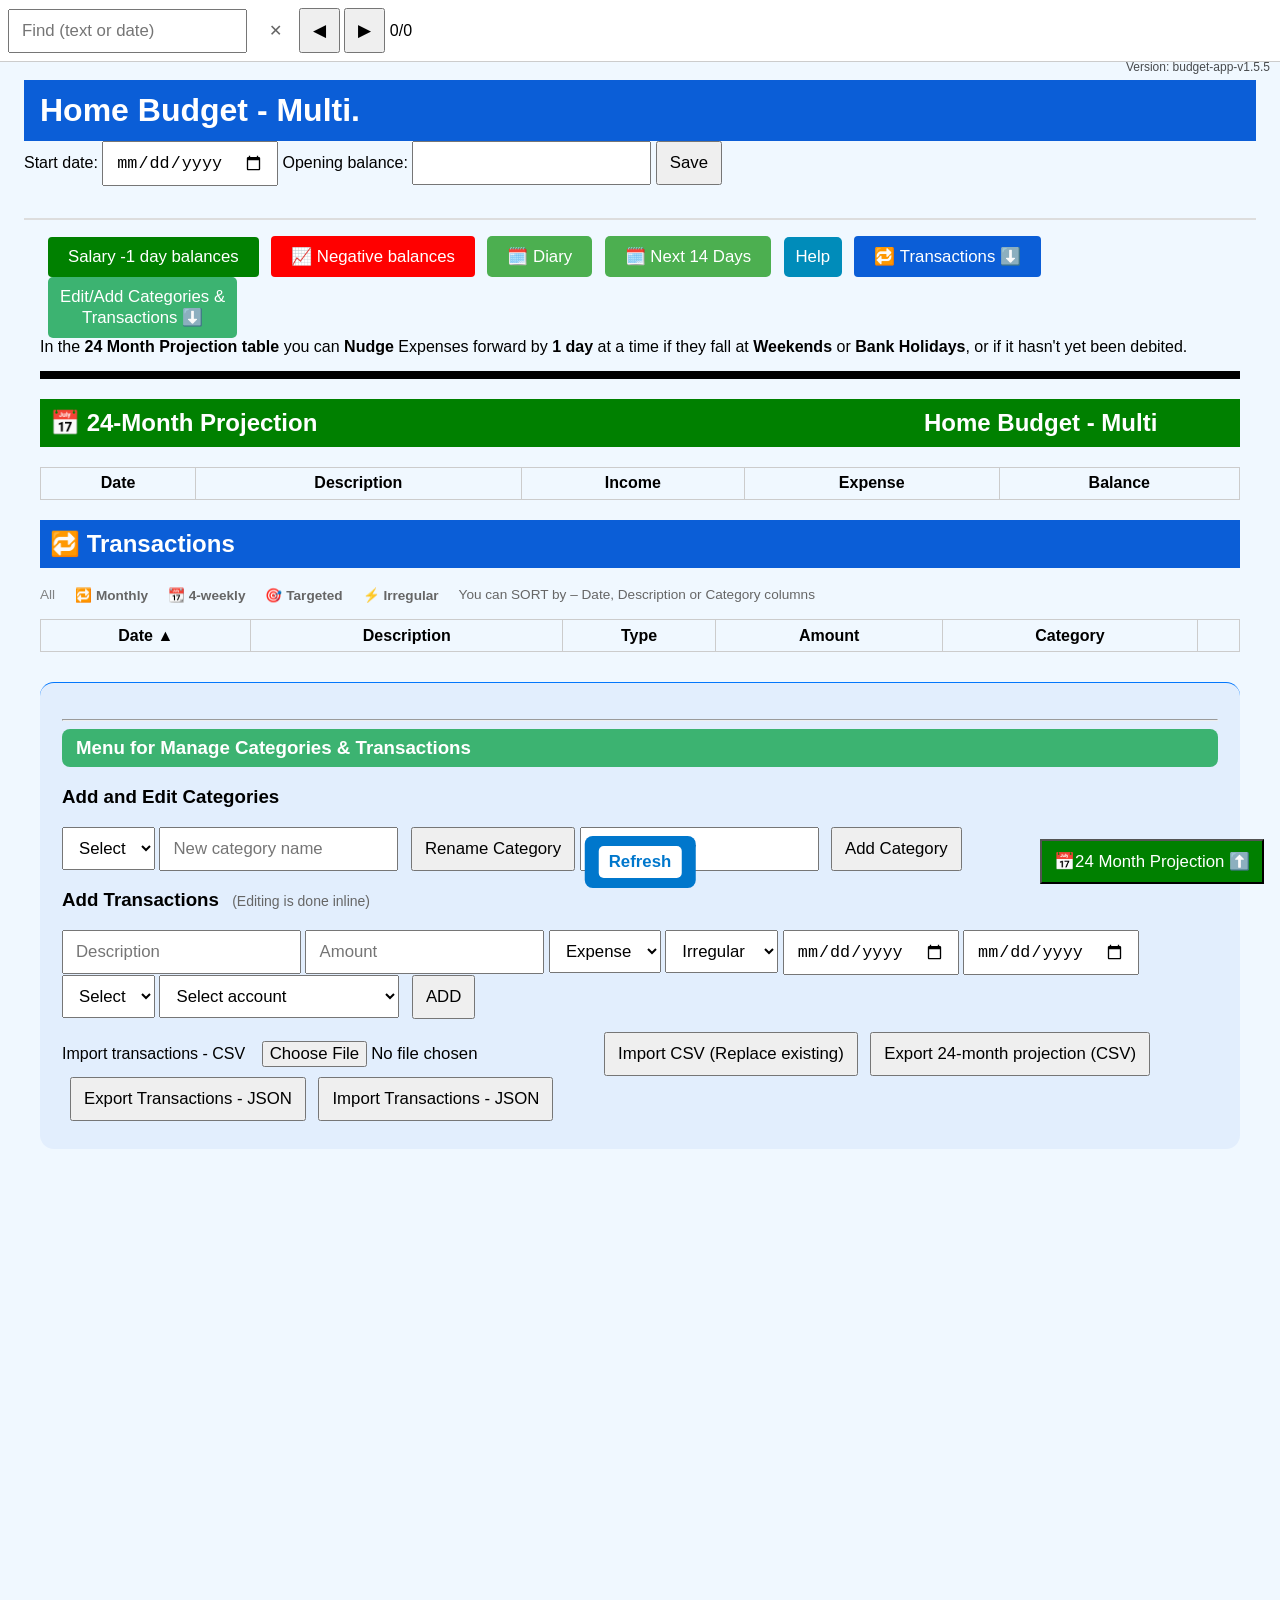
<file: index.html>
<!DOCTYPE html>
<html lang="en">
<head>
  <meta charset="UTF-8">
  <title>Home Budget - Multi.</title>

  <meta name="viewport" content="width=device-width, initial-scale=1">

  <!-- Prevent aggressive caching during development -->
  <meta http-equiv="Cache-Control" content="no-cache">

  <!-- PWA -->
  <link rel="manifest" href="manifest.json">
  <meta name="theme-color" content="#0077cc">

  <link rel="stylesheet" href="styles.css">
</head>
<div id="diary-preview" class="diary-preview hidden"></div>
<body>
  <div id="offline-indicator" class="offline hidden">
  Offline mode
  </div>
  <div id="floating-find" class="floating-find">
  <input id="projection-find-input" placeholder="Find (text or date)">
  <button id="projection-find-clear" title="Clear search">✕</button>
  <button id="projection-find-prev">◀</button>
  <button id="projection-find-next">▶</button>
  <span id="find-counter">0/0</span>
</div>

<header id="app-top" class="app-header">
  <h1>Home Budget - Multi.</h1>
</header>

<section class="config">
  <label>Start date:
    <input type="date" id="start-date">
  </label>
  <label>Opening balance:
    <input type="number" id="opening-balance" step="0.01">
  </label>
  
  <button id="save-config">Save</button>
   
  
</section>
  <section id="import-export">
  <div class="action-button-row">
    <button id="salary-popup-btn">Salary -1 day balances</button>
    <button id="negative-popup-btn">📈 Negative balances</button>
    <button id="diary-popup-btn">🗓️ Diary</button>
    <button id="upcoming-diary-btn">🗓️ Next 14 Days</button>
    <button id="help">Help</button>
    <button id="TopofApp">🔁 Transactions ⬇️</button>
    <button id="menucategory"> 
        Edit/Add Categories &amp;<br>
        Transactions ⬇️
     </button>
    
  </div>

  
  


In the <b>24 Month Projection table </b>you can <b>Nudge</b> Expenses forward by <b>1 day</b> at  a time if they fall at <b>Weekends</b> or <b>Bank Holidays</b>, or if it hasn't yet been debited.
<hr style="border: none; height: 8px; background-color: #000000; margin: 15px 0;">
<h2 style="background-color: #008000; color: #ffffff; padding: 10px;">
  📅 24-Month Projection 
  <span style="margin-left: 600px;">
    Home Budget - Multi
  </span>
</h2>





<table id="projection-table">
  <thead>
    <tr>
      <th>Date</th><th>Description</th><th>Income</th><th>Expense</th><th>Balance</th>
    </tr>
  </thead>
  <tbody></tbody>
</table>
<div id="help-modal" class="modal hidden">
  <div class="modal-content">
    <button id="help-close" class="modal-close">Close</button>
    <iframe
      src="doc.html"
      title="Help"
      class="modal-frame">
    </iframe>
  </div>
</div>



  
<h2 id="tohere" style="background-color:  #0b5ed7; color: #ffffff; padding: 10px;">
  🔁 Transactions
</h2>

<div class="frequency-legend">
  <div id="tx-filter-badge" class="filter-badge hidden"></div>
  <span class="tx-filter" data-filter="all">All</span>
  <span class="tx-filter" data-filter="monthly">🔁 Monthly</span>
  <span class="tx-filter" data-filter="4-weekly">📆 4-weekly</span>
  <span class="tx-filter" data-filter="targeted">🎯 Targeted</span>
  <span class="tx-filter" data-filter="irregular">⚡️ Irregular</span>
  <span class="legend-note">
    You can SORT by – Date, Description or Category columns
  </span>
</div>
    
<input
  type="file"
  id="import-transactions"
  accept=".json"
  style="display:none"
/>





<table id="transaction-table">
  <thead>
    <tr>
      <th id="date-sort-header" style="cursor:pointer">
        Date <span id="date-sort-indicator">▲</span>
      </th>
      <th id="description-sort-header" style="cursor:pointer">
  Description <span id="description-sort-indicator"></span>
</th>
      <th>Type</th>
      <th>Amount</th>
      <th id="category-sort-header" style="cursor:pointer">
        Category <span id="category-sort-indicator"></span>
      </th>
      <th></th>
    </tr>
  </thead>
  <tbody></tbody>
</table>


<section id="manage-section">
    
    <hr id="jump-here">
<h3 class="section-label">Menu for Manage Categories & Transactions</h3>
    
<section id="edit-category-section">
<h3>Add and Edit Categories</h3>
  <select id="edit-category-select"></select>
  <input type="text" id="edit-category-name" placeholder="New category name">
  <button id="rename-category">Rename Category</button>
  <input id="new-category" placeholder="New category">
  <button id="add-category">Add Category</button> 
  
</section>
<h3>
  Add Transactions
  <small class="helper-text">(Editing is done inline)</small>
</h3>
<section class="transactions" id="transaction-form">
  <input id="tx-desc" placeholder="Description">
  <input id="tx-amount" type="number" step="0.01" placeholder="Amount">
  <select id="tx-type">
    <option value="expense">Expense</option>
    <option value="income">Income</option>
    <option value="transfer">transfer</option>
  </select>
  <select id="tx-frequency">
    <option value="irregular">Irregular</option>
    <option value="monthly">Monthly</option>
    <option value="4-weekly">4-weekly</option>
  </select>
  
  <input id="tx-date" type="date" placeholder="Start date">
  <input type="date" id="tx-end-date" placeholder="End date (optional)">
  <select id="tx-category"></select>

  
    <select id="tx-account">
      <option value="">Select account</option>
  <option value="Santander">Santander</option>
  <option value="Monzo (Current)">Monzo (Current)</option>
  <option value="Monzo - Car Pot">Monzo - Car Pot</option>
  <option value="Monzo - Emergency Fund">Monzo - Emergency Fund</option>
</select>

<select id="tx-to-account" style="display:none;">
  <option value="">Select destination</option>
  <option value="Santander">Santander</option>
  <option value="Monzo (Current)">Monzo (Current)</option>
  <option value="Monzo - Car Pot">Monzo - Car Pot</option>
  <option value="Monzo - Emergency Fund">Monzo - Emergency Fund</option>
</select>
  
  <button id="add-transaction">ADD</button>

  <div class="import-box">
    <label>
      Import transactions - CSV
      <input type="file" id="csv-import" accept=".csv">
    </label>
    <button id="import-btn">Import CSV (Replace existing)</button> 
    <button id="export-projection-btn">
    Export 24-month projection (CSV)
  </button>
    <button id="export-transactions">Export Transactions - JSON</button>
    <button id="import-transactions-btn">Import Transactions - JSON </button>


    
  </div>
  
</section>
  

</section>  
  
    
<div id="negative-popup" class="modal hidden">
  <div class="modal-content">
    <h3>Negative balances (24 months)</h3>

    <table>
      <tbody id="negative-popup-body"></tbody>
    </table>

    <button id="negative-popup-close">Close</button>
  </div>
</div>
    
<div id="salary-popup" class="modal hidden">
  <div class="modal-content">
    <h3>Balances the day before salary</h3>

<table>
  <tbody id="salary-popup-body"></tbody>
</table>

    <button id="salary-popup-close">Close</button>
  </div>
</div>

 
</section>

<!-- ================= TX END DATE POPUP ================= -->
<div id="tx-end-popup" class="popup hidden">
  <div class="popup-content">
    <h3>Transaction end</h3>
    <p id="tx-end-popup-text"></p>
    <button id="tx-end-popup-close">Close</button>
  </div>
</div>


<div id="upcoming-diary-popup" class="modal hidden">
  <div class="modal-content">
    <h3>Upcoming diary entries (next 14 days)</h3>
    <div id="upcoming-diary-list"></div>
    <button id="close-upcoming-diary">Close</button>
  </div>
</div>


<button id="back-to-top" class="floating-top">📅24 Month Projection ⬆️</button>
  
<script>
if ("serviceWorker" in navigator) {
  navigator.serviceWorker.register("./service-worker.js");
}
</script>
<div id="update-banner" class="hidden">
  <button id="refresh-app-btn">Refresh</button>
</div>
<div id="app-version" class="app-version"></div>
<script src="app.js"></script>
<div id="bottom-spacer"></div>
</body>
</html>
</file>
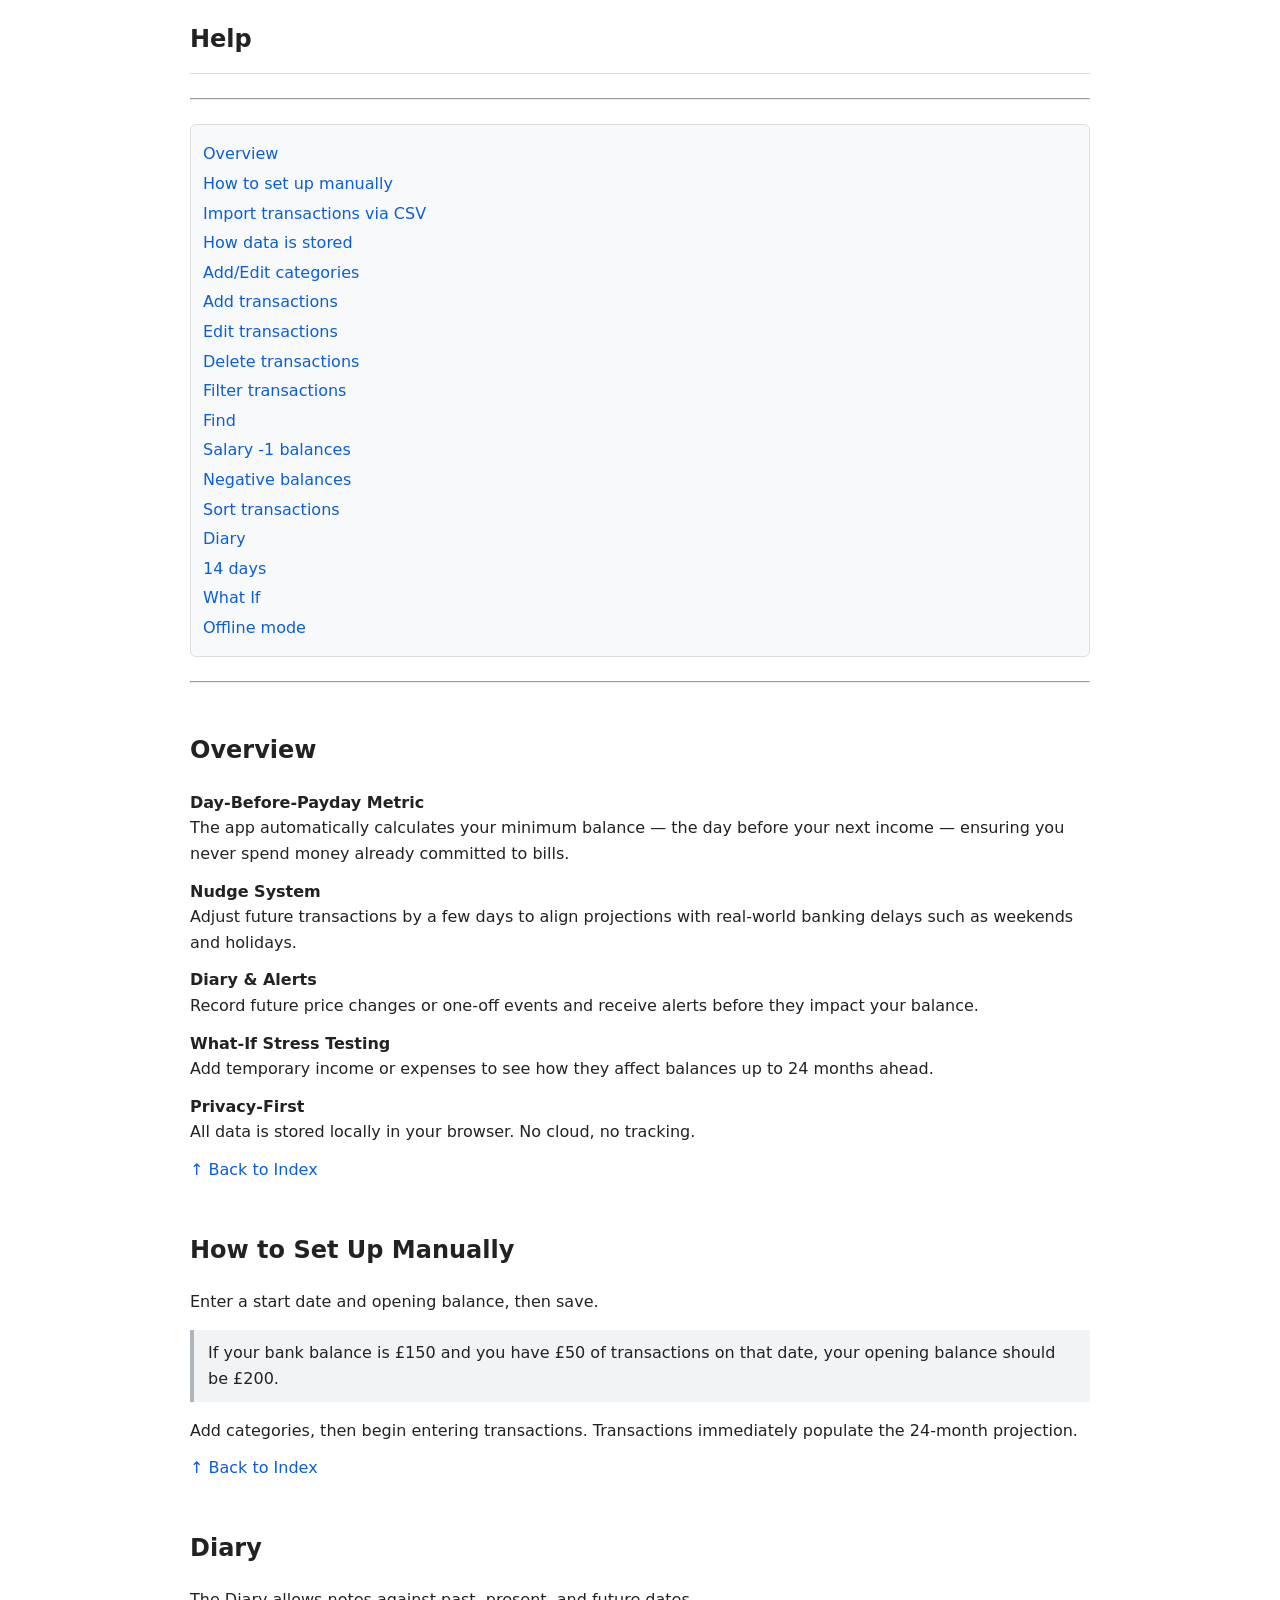
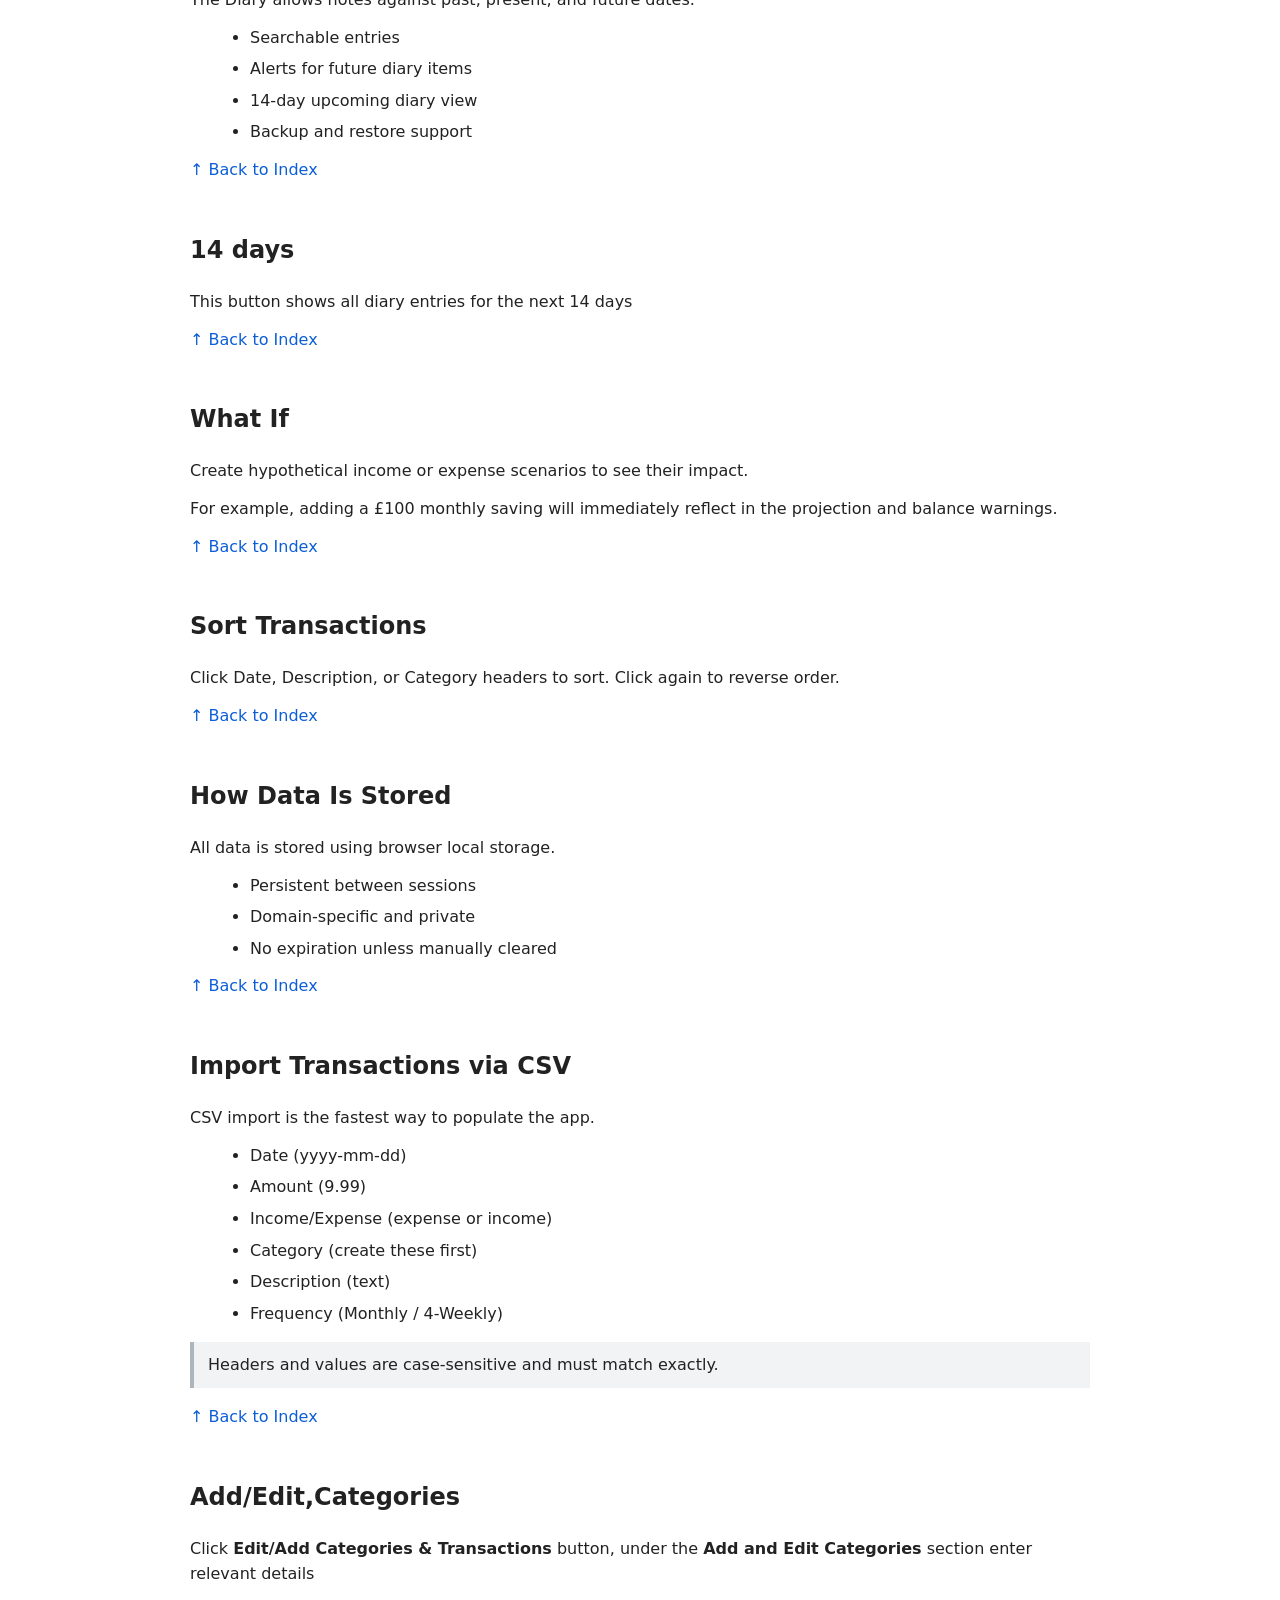
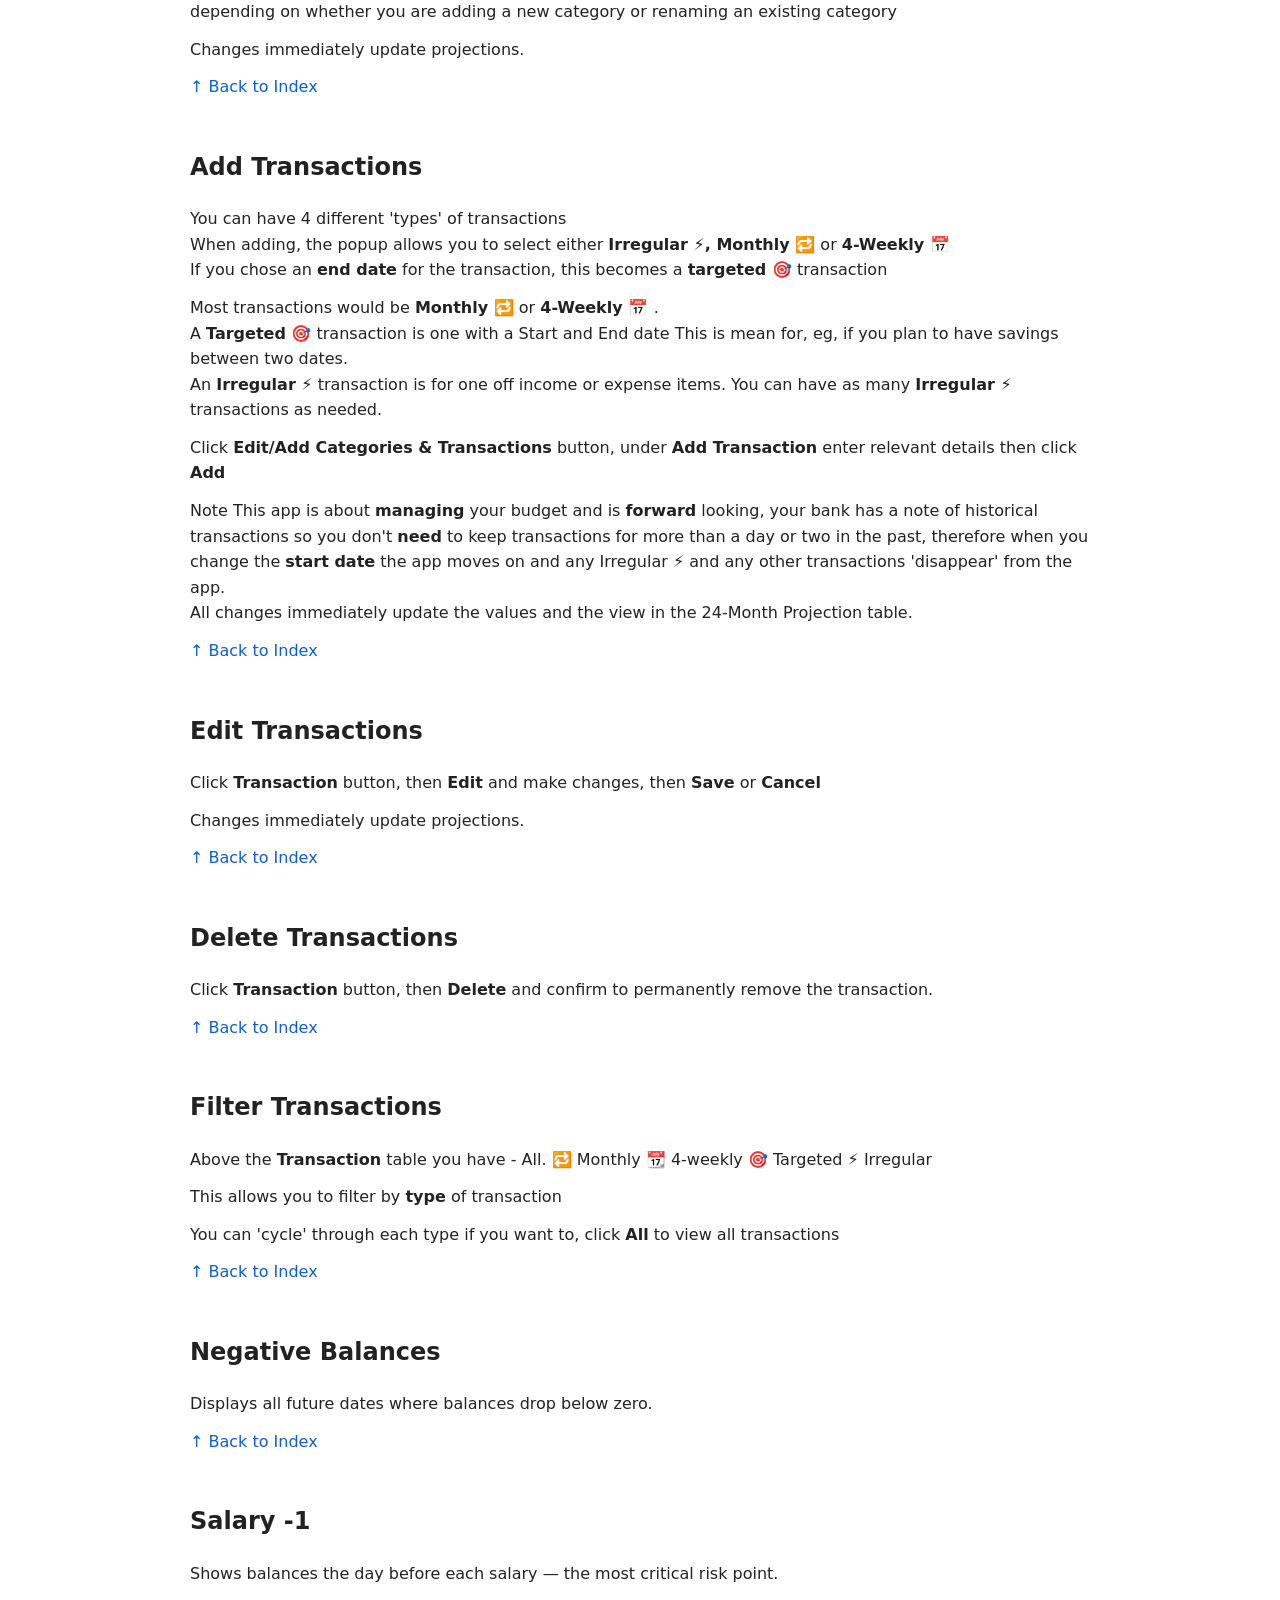
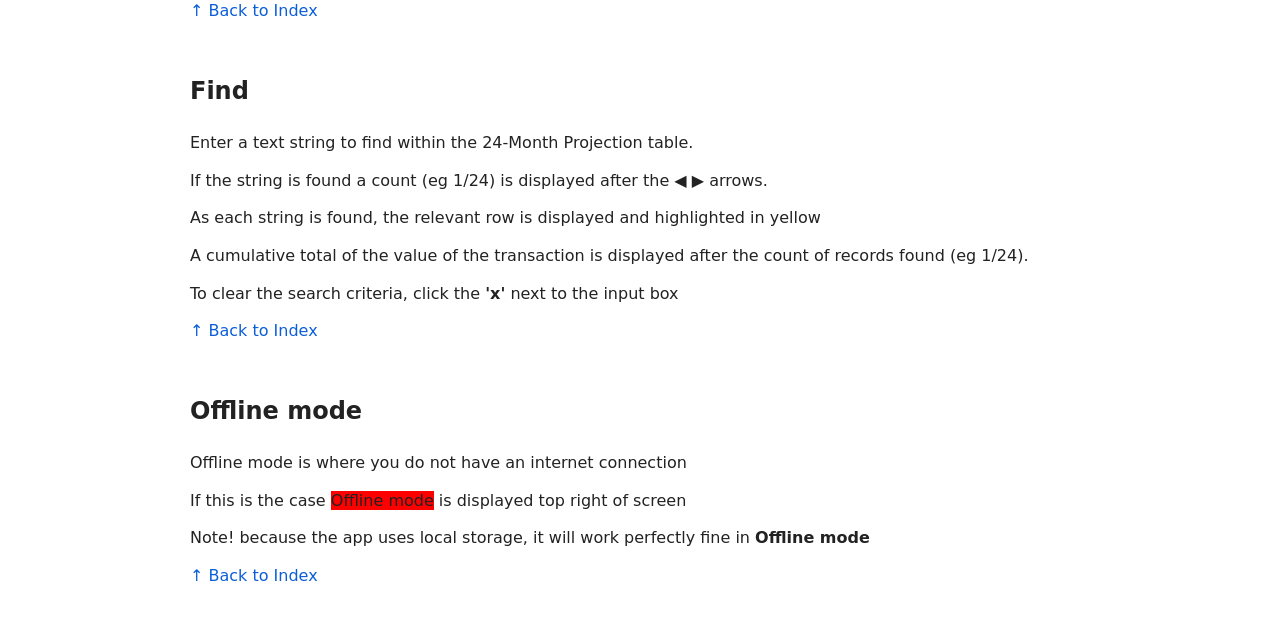
<file: doc.html>
<!DOCTYPE html>
<html lang="en">
<head>
  <meta charset="utf-8">
  <title>Home Budget Tracker – Help</title>

  <!-- IMPORTANT: keeps links inside the modal -->
  <base target="_self">

  <style>
    body {
      font-family: system-ui, -apple-system, sans-serif;
      line-height: 1.6;
      padding: 20px;
      font-size: 16px;
      max-width: 900px;
      margin: auto;
      color: #222;
    }

    h1 {
      position: sticky;
      top: 0;
      background: white;
      padding: 10px 0;
      z-index: 10;
      border-bottom: 1px solid #ddd;
      scroll-margin-top: 100px;
    }

    h2 {
      margin-top: 2em;
    }

    p {
      margin: 0.75em 0;
    }

    ul {
      margin: 0.75em 0 0.75em 1.25em;
    }

    li {
      margin-bottom: 6px;
    }

    hr {
      margin: 24px 0;
    }

    a {
      color: #0b5ed7;
      text-decoration: none;
    }

    a:hover {
      text-decoration: underline;
    }

    .index {
      background: #f8f9fa;
      padding: 12px;
      border: 1px solid #ddd;
      border-radius: 6px;
    }

    .index a {
      display: block;
      margin: 4px 0;
    }

    .section {
      margin-bottom: 32px;
    }

    .note {
      background: #f1f3f5;
      padding: 10px 14px;
      border-left: 4px solid #adb5bd;
      margin: 16px 0;
    }
.modal-header {
  display: flex;
  justify-content: space-between;
  align-items: center;
  padding-bottom: 10px;
}

.modal-header h1 {
  margin: 0;
  border-bottom: none; /* Removing the old border-bottom from h1 */
  padding: 0;
  font-size: 24px;
  position: static; /* Removing sticky for the header container */
}

/* Ensure the horizontal rule looks clean under the new header */
hr.header-rule {
  margin-top: 5px;
  border: 0;
  border-top: 1px solid #ddd;
}

    
</style>
 
</head>

<body id="top">

<div class="modal-header">
  <h1>Help</h1>
  <a href="#" onclick="window.close();" style="font-weight: bold; color: #0b5ed7;"></a>
</div>

<hr class="header-rule">

<script>
  if (location.hash) {
    location.hash = "";
  }
</script>



<hr>

 



<div class="index">
  <a href="#Overview">Overview</a>
  <a href="#Setup">How to set up manually</a>
  <a href="#csv">Import transactions via CSV</a>
  <a href="#howdata">How data is stored</a>
  <a href="#categories">Add/Edit categories</a>
  <a href="#addtr">Add transactions</a>
  <a href="#edit">Edit transactions</a>
  <a href="#delete">Delete transactions</a>
  <a href="#filter">Filter transactions</a>
  <a href="#find">Find</a>
  <a href="#salary-1">Salary -1 balances</a>
  <a href="#negative">Negative balances</a>
  <a href="#sort">Sort transactions</a>
  <a href="#diary">Diary</a>
  <a href="#14days">14 days</a>
  <a href="#whatif">What If</a>
  <a href="#offline">Offline mode</a>
</div>

<hr>

<section id="Overview" class="section">
<h2>Overview</h2>
<p><strong>Day-Before-Payday Metric</strong><br>
The app automatically calculates your minimum balance — the day before your next income — ensuring you never spend money already committed to bills.</p>

<p><strong>Nudge System</strong><br>
Adjust future transactions by a few days to align projections with real-world banking delays such as weekends and holidays.</p>

<p><strong>Diary & Alerts</strong><br>
Record future price changes or one-off events and receive alerts before they impact your balance.</p>

<p><strong>What-If Stress Testing</strong><br>
Add temporary income or expenses to see how they affect balances up to 24 months ahead.</p>

<p><strong>Privacy-First</strong><br>
All data is stored locally in your browser. No cloud, no tracking.</p>

<a href="#top" class="back-to-top">↑ Back to Index</a>
  
</section>


  
</section>

<section id="Setup" class="section">
<h2>How to Set Up Manually</h2>
<p>Enter a start date and opening balance, then save.</p>

<div class="note">
If your bank balance is £150 and you have £50 of transactions on that date, your opening balance should be £200.
</div>

<p>Add categories, then begin entering transactions.  
Transactions immediately populate the 24-month projection.</p>

<a href="#top" class="back-to-top">↑ Back to Index</a>
  
</section>

<section id="diary" class="section">
<h2>Diary</h2>
<p>The Diary allows notes against past, present, and future dates.</p>

<ul>
  <li>Searchable entries</li>
  <li>Alerts for future diary items</li>
  <li>14-day upcoming diary view</li>
  <li>Backup and restore support</li>
</ul>

<a href="#top" class="back-to-top">↑ Back to Index</a>
  
</section>

<section id="14days" class="section">
<h2>14 days</h2>
<p>This button shows all diary entries for the next 14 days</p>
<a href="#top" class="back-to-top">↑ Back to Index</a>
  
</section>
  

<section id="whatif" class="section">
<h2>What If</h2>
<p>Create hypothetical income or expense scenarios to see their impact.</p>

<p>For example, adding a £100 monthly saving will immediately reflect in the projection and balance warnings.</p>

<a href="#top" class="back-to-top">↑ Back to Index</a>
  
</section>

<section id="sort" class="section">
<h2>Sort Transactions</h2>
<p>Click Date, Description, or Category headers to sort.  
Click again to reverse order.</p>

<a href="#top" class="back-to-top">↑ Back to Index</a>
  
</section>

<section id="howdata" class="section">
<h2>How Data Is Stored</h2>
<p>All data is stored using browser local storage.</p>

<ul>
  <li>Persistent between sessions</li>
  <li>Domain-specific and private</li>
  <li>No expiration unless manually cleared</li>
</ul>

<a href="#top" class="back-to-top">↑ Back to Index</a>
  
</section>

<section id="csv" class="section">
<h2>Import Transactions via CSV</h2>
<p>CSV import is the fastest way to populate the app.</p>

<ul>
  <li>Date (yyyy-mm-dd)</li>
  <li>Amount (9.99)</li>
  <li>Income/Expense (expense or income)</li>
  <li>Category (create these first)</li>
  <li>Description (text)</li>
  <li>Frequency (Monthly / 4-Weekly)</li>
</ul>

<div class="note">
Headers and values are case-sensitive and must match exactly.
</div>

<a href="#top" class="back-to-top">↑ Back to Index</a>
  
</section>

<section id="categories" class="section">
<h2>Add/Edit,Categories</h2>
<p>Click <b>Edit/Add Categories & Transactions</b> button, under the <b>Add and Edit Categories</b>  section enter relevant details<p>
<p>depending on whether you are adding a new category or renaming an existing category<p>
<p>Changes immediately update projections.</p>

<a href="#top" class="back-to-top">↑ Back to Index</a>
  
</section>

<section id="addtr" class="section">
<h2>Add Transactions</h2>
<p>You can have 4 different 'types' of transactions<br>
When adding, the popup allows you to select either <b>Irregular ⚡️, Monthly 🔁</b> or <b>4-Weekly 📅</b><br>
If you chose an <b>end date</b> for the transaction, this becomes a <b>targeted 🎯</b> transaction</p>
Most transactions would be <b>Monthly 🔁</b> or <b>4-Weekly 📅 </b>.
<br>A <b>Targeted 🎯</b> transaction is one with a Start and End date
This is mean for, eg, if you plan to have savings between two dates.<br>
An <b>Irregular ⚡️</b> transaction is for one off income or expense items. You can have as many <b>Irregular ⚡️</b> transactions as needed.</p>
Click <b>Edit/Add Categories & Transactions</b> button, under <b>Add Transaction</b> enter relevant details
then click <b>Add</b>
<p>Note This app is about <b>managing</b> your budget and is <b>forward</b> looking, your bank has a note of historical transactions
so you don't <b>need</b> to keep transactions for more than a day or two in the past, therefore when you change the <b>start date</b> the app moves on
and any Irregular ⚡️ and any other transactions 'disappear' from the app.<br>
All changes immediately update the values and the view in the 24-Month Projection table.</p>

<a href="#top" class="back-to-top">↑ Back to Index</a>
  
</section>

<section id="edit" class="section">
<h2>Edit Transactions</h2>
<p>Click <b>Transaction</b> button, then <b>Edit</b> and make changes, then <b>Save</b> or <b>Cancel</b></p>
<p>Changes immediately update projections.</p>

<a href="#top" class="back-to-top">↑ Back to Index</a>
  
</section>

<section id="delete" class="section">
<h2>Delete Transactions</h2>
<p>Click <b>Transaction</b> button, then <b>Delete</b> and confirm to permanently remove the transaction.</p>

<a href="#top" class="back-to-top">↑ Back to Index</a>
  
</section>

<section id="filter" class="section">
<h2>Filter Transactions</h2>
<p>Above the  <b>Transaction</b> table you have - All.   🔁 Monthly   📆 4-weekly   🎯 Targeted   ⚡️ Irregular<p>
<p> This allows you to filter by <b>type</b> of transaction</p>
<p>You can 'cycle' through each type if you want to, click <b>All</b> to view all transactions</p>

<a href="#top" class="back-to-top">↑ Back to Index</a>
  
</section>

<section id="negative" class="section">
<h2>Negative Balances</h2>
<p>Displays all future dates where balances drop below zero.</p>

<a href="#top" class="back-to-top">↑ Back to Index</a>
  
</section>

<section id="salary-1" class="section">
<h2>Salary -1</h2>
<p>Shows balances the day before each salary — the most critical risk point.</p>

<a href="#top" class="back-to-top">↑ Back to Index</a>
  
</section>

<section id="find" class="section">
<h2>Find</h2>
<p>Enter a text string to find within the 24-Month Projection table.</p>
<p>If the string is found a count (eg 1/24) is displayed after the ◀️ ▶️ arrows.</p>
<p>As each string is found, the relevant row is displayed and highlighted in yellow</p>
<p>A cumulative total of the value of the transaction is displayed after the count of records found (eg 1/24).</p>

<p>To clear the search criteria, click the <b>'x'</b> next to the input box</p>

<a href="#top" class="back-to-top">↑ Back to Index</a>
  
</section>

<section id="offline" class="section">
<h2>Offline mode</h2>
<p>Offline mode is where you do not have an internet connection</p>
<p>If this is the case <span style="background-color: red;">Offline mode</span> is displayed top right of screen</p>
<p>Note! because the app uses local storage, it will work perfectly fine in <b>Offline mode</b></p>


<a href="#top" class="back-to-top">↑ Back to Index</a>
  
</section>


</body>
</html>
</file>
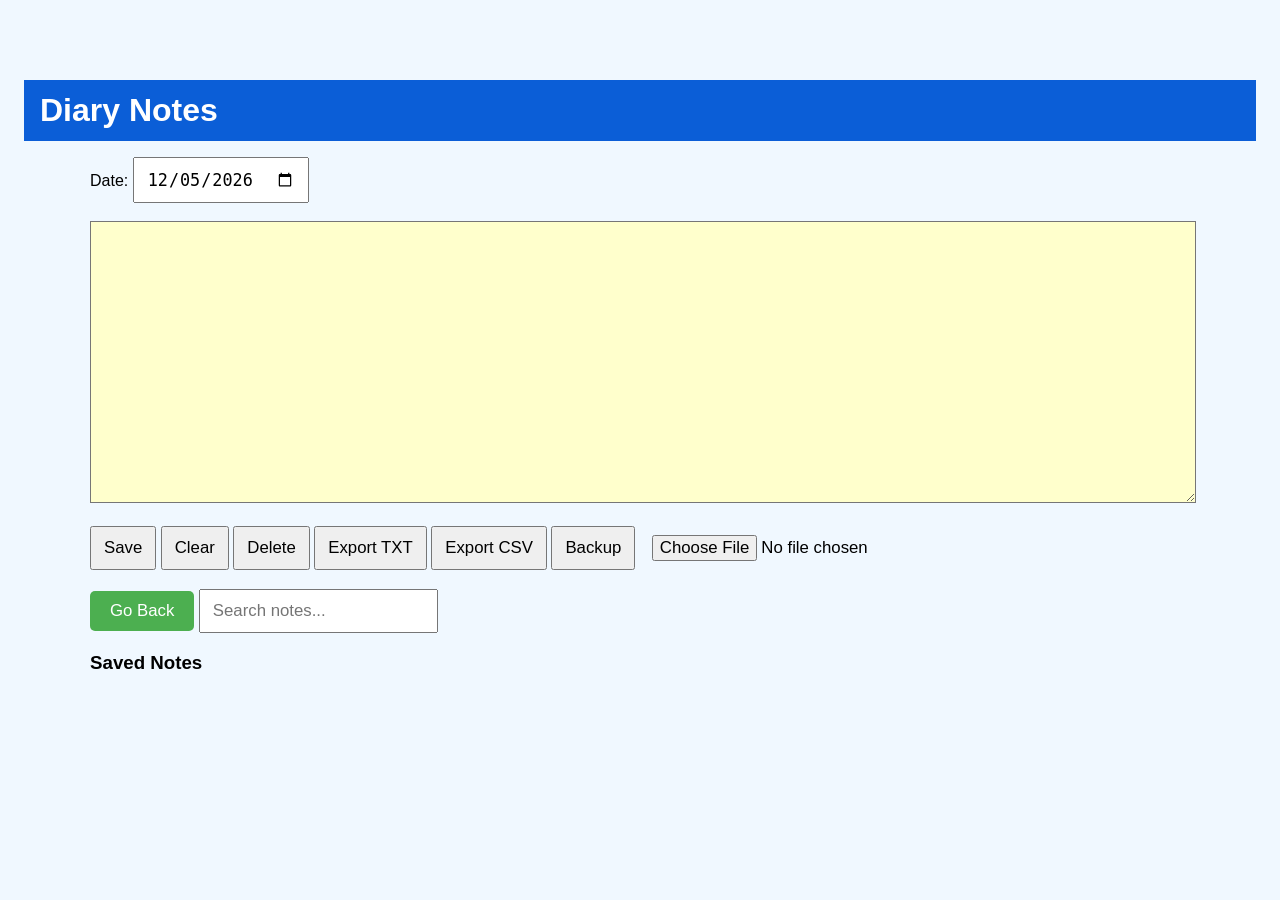
<file: notes.html>
<!DOCTYPE html>
<html lang="en">
<head>
  <meta charset="UTF-8">
  <meta name="viewport" content="width=device-width, initial-scale=1">
  <title>Diary Notes</title>
  <link rel="stylesheet" href="styles.css">
</head>

<body>

<header class="app-header">
  <h1>Diary Notes</h1>
</header>

<section style="max-width: 1100px; margin: 1rem auto;">

  <label>
    Date:
    <input type="date" id="note-date">
  </label>

  <br><br>

<textarea
  id="note-text"
  rows="10"
  style="width:100%; font-size:1.15rem; line-height:1.5; background-color: #ffffcc;"
></textarea>

  <br><br>

  <button id="save-note">Save</button>
  <button id="clear-note">Clear</button>
  <button id="delete-note">Delete</button>
  <button id="export-txt">Export TXT</button>
<button id="export-csv">Export CSV</button>
  <button id="backup-notes">Backup</button>
<input type="file" id="restore-notes" accept=".json">
  <br><br>
  
  <button id="back-btn">Go Back</button>

<script>
  document.getElementById("back-btn").onclick = e => {
    e.preventDefault();

    const iso = localStorage.getItem("diaryReturnIso");

    if (iso) {
      // Clear it so it doesn't affect future navigation
      localStorage.removeItem("diaryReturnIso");

      // Jump back to the exact row
      window.location.href = `index.html#jump=${iso}`;
    } else {
      // Normal behaviour (e.g. came from projection icon)
      history.back();
    }
  };
</script>

  <input
  type="text"
  id="search-notes"
  placeholder="Search notes..."
>

  <h3>Saved Notes</h3>
  <ul id="notes-list"></ul>

</section>

<script src="notes.js"></script>
</body>
</html>
</file>
<file: styles.css>
html {
  visibility: visible;
}

/* ================= BASE ================= */

body {
  font-family: -apple-system, BlinkMacSystemFont, "Segoe UI", Roboto, Helvetica, Arial, sans-serif;
  padding: 1rem;
  padding-top: 72px; /* space for floating Find */
  /*background-color: whitesmoke;*/
  background-color: aliceblue;
}

table {
  width: 100%;
  border-collapse: collapse;
  margin-top: 1rem;
}

/* ================= TABLES ================= */

th, td {
  border: 1px solid #ccc;
  padding: 0.4rem;
  vertical-align: top;
}

/* Allow row background colours to show */
tr {
  background-color: transparent;
}

/* Weekend shading in 24-month projection */
#projection-table tr.weekend-row {
  background-color: #ffffc5;
}

/* Highlight today's date */
.projection-today {
  background-color: #f3ccff !important;
}



.projection-match-highlight {
  background: yellow !important;
}

.frequency-legend {
    display: flex;
    gap: 20px;
    margin: 6px 0 8px 0;
    font-size: 0.85rem;
    color: #666;
}

.frequency-legend span {
    white-space: nowrap;
}

/* ================= PROJECTION LAYOUT ================= */

.projection-item {
  display: flex;
  justify-content: space-between;
  gap: 12px;
}

.projection-item .desc {
  flex: 1;
  text-align: left;
}

.projection-item .cat {
  text-align: right;
  color: #666;
  white-space: nowrap;
  font-size: 0.9em;
}

/* ================= FLOATING FIND ================= */

.floating-find {
  position: absolute; /* keep the WORKING behaviour */
  top: 0;
  left: 0;
  right: 0;

  z-index: 9999;
  background: white;
  padding: 8px;
  border-bottom: 1px solid #ccc;
}

/* ================= FORMS ================= */

input, select, button {
  font-size: 1.05rem;
  padding: 10px 12px;
}

/* Reduce row height impact inside tables */
table input,
table select,
table button {
  padding: 4px 6px;
  font-size: 0.95rem;
}

#config input {
  max-width: 220px;
}

#add-transaction-section input,
#add-transaction-section select {
  min-height: 44px;
}

/* ================= TRANSACTIONS ================= */

.expense-row td {
  color: #b00020;
}

.negative {
  background: #ffe6e6;
}

.irregular {
  font-weight: bold;
}
.tx-date {
  display: inline-flex;
  align-items: center;
  gap: 6px;
}

.tx-icon {
  font-size: 0.85em;
  opacity: 0.6;
}
.tx-date-cell {
  display: flex;
  justify-content: space-between;
  align-items: center;
}

.tx-date-text {
  text-align: left;
}

.tx-date-icon {
  font-size: 0.85em;
  opacity: 0.6;
  white-space: nowrap;
}
.frequency-legend {
    display: flex;
    gap: 20px;
    margin: 6px 0 8px 0;
    font-size: 0.85rem;
    color: #666;
}

.frequency-legend span {
    white-space: nowrap;
}

.frequency-legend {
    display: flex;
    gap: 20px;
    margin: 6px 0 8px 0;
    font-size: 0.85rem;
    color: #666;
}

.frequency-legend span {
    white-space: nowrap;
}
/* ================= MODALS ================= */

/*.modal {
  position: fixed;
  inset: 0;
  background: rgba(0,0,0,0.4);
  display: flex;
  align-items: center;
  justify-content: center;
  z-index: 2000;
}*/
.modal {
  position: fixed;
  inset: 0;
  background: rgba(0,0,0,0.4);
  display: flex;
  align-items: flex-start; /* Changed from center to flex-start */
  justify-content: center;
  padding-top: 80px;      /* Adjust this number to move it down */
  z-index: 2000;
}


.modal.hidden {
  display: none;
}

.modal-content {
  background: #FFFFE0;
  padding: 16px;
  max-width: 420px;
  width: 90%;
  max-height: 80vh;
  overflow-y: auto;
  border-radius: 6px;
}



/* ================= MISC ================= */

/* ================= TX END POPUP ================= */

#tx-end-popup.hidden {
  display: none;
}

#tx-end-popup {
  position: fixed;
  inset: 0;
  background: rgba(0,0,0,0.4);
  z-index: 1000;
  display: flex;
  align-items: center;
  justify-content: center;
}

#tx-end-popup .popup-content {
  background: #fff;
  padding: 16px 20px;
  border-radius: 8px;
  max-width: 320px;
  width: 90%;
  text-align: center;
}

#tx-end-popup h3 {
  margin-top: 0;
}

#tx-end-popup button {
  margin-top: 12px;
}

/* Styling the Help button */
#help {
  background-color: #008CBA; /* A blue color */
  color: white;
  border: none;
  border-radius: 5px;
  cursor: pointer;
  font-family: sans-serif;
}

#menucategory {
  background-color: mediumseagreen;
  color: white;
  border: none;
  border-radius: 5px;
  cursor: pointer;
  font-family: sans-serif;
}

#TopofApp{
  background-color: #0b5ed7; 
  color: white;
  padding: 10px 20px;
  border: none;
  border-radius: 4px;
  cursor: pointer;
}

/* Styling the Salary popup button */
#salary-popup-btn {
  background-color: #008000; /* A RED color= #FF0000*/
  color: white;
  padding: 10px 20px;
  border: none;
  border-radius: 4px;
  cursor: pointer;
}

/* Styling the Negative popup button */
#negative-popup-btn {
  background-color: #FF0000; /* A RED color= #FF0000*/
  color: white;
  padding: 10px 20px;
  border: none;
  border-radius: 4px;
  cursor: pointer;
}

/* Adding a hover effect */
#salary-popup-btn:hover {
  background-color: #45a049;
}

#import-export {
  margin-top: 2rem;
  padding: 1rem;
  border-top: 2px solid #ddd;
}

.import-box,
.export-box {
  margin-top: 0.75rem;
}

#import-export button {
  margin-left: 0.5rem;
}

.floating-top {
  position: fixed;
  background-color: #008000;
  color: #ffffff;
  bottom: 1rem;
  right: 1rem;
}

.nudge-btn {
  margin-left: 6px;
  font-size: 0.75em;
  padding: 2px 6px;
  cursor: pointer;
}

tr.projection-selected {
  background-color: #ffff00 !important;
}



.app-header {
  background-color: #0b5ed7;
  color: white;
  padding: 12px 16px;
  position: relative;
  z-index: 1;
}

.app-header h1 {
  margin: 0;
}

/* Daily balance emphasis */
#projection-table td.balance-cell {
  font-weight: normal;
}

#projection-table tr.end-of-day td.balance-cell {
  font-weight: 700;
}
/* ================ MODALS FOR HELP POPUP ============== */
.oview {
  white-space: pre-wrap;
}

.modal {
  position: fixed;
  inset: 0;
  background: rgba(0,0,0,0.6);
  z-index: 9999;
  display: flex;
  align-items: center;
  justify-content: center;
}

.modal.hidden {
  display: none;
}

.modal-content {
  background: #ffffe0;
  width: 90%;
  max-width: 900px;
  height: 90%;
  border-radius: 8px;
  position: relative;
  overflow: hidden;
}

.modal-frame {
  width: 100%;
  height: 100%;
  border: none;
}

.modal-close {
  position: absolute;
  top: 8px;
  right: 10px;
  background: none;
  border: none;
  font-size: 20px;
  cursor: pointer;
}
/* Prevent background scroll when modal is open */
body.modal-open {
  position: fixed;
  width: 100%;
  overflow: hidden;
  touch-action: none;
}

/* Make modal content scroll internally */
.modal-content {
  overflow-y: auto;
  -webkit-overflow-scrolling: touch;
}

.projection-jump-highlight {
  background-color: #fff3b0 !important;
  transition: background-color 0.3s ease;
}
.salary-table-wrapper {
  overflow-y: auto;
  max-height: 60vh;
}

.salary-date {
  display: flex;
  align-items: center;
  justify-content: space-between;
  gap: 8px;
}

.salary-jump-icon {
  font-size: 0.9em;
  opacity: 0.5;
}

.salary-date:hover .salary-jump-icon {
  opacity: 1;
}

tr.freq-4weekly {
  background-color: #f4f7fb;
}

.freq-4weekly td {
  font-style: italic;
}

.today-row {
  background-color: #fff7d6;
  border-left: 4px solid #f4b400;
}

#View {
  position: absolute;
  right: 20px;
  top: 20px;
}

.highlight-pension {
  font-weight: bold;
  background-color: #f0fdf4; 
  color: #f0300e;
  /* Optional: light green tint to make it pop */
}

.highlight-savings {
  font-weight: bold;
  background-color: #ffffff;
  color: #0000ff;
  /* Optional: light green tint to make it pop */
}

/* This will apply to your 'Diary' button AND your 'Back' button */
#diary-popup-btn, #back-btn {
  padding: 10px 20px;
  background-color: #4CAF50; /* A nice green */
  color: white;
  border: none;
  border-radius: 5px;
  cursor: pointer;
  font-family: sans-serif;
}

#upcoming-diary-btn, #back-btn {
  padding: 10px 20px;
  background-color: #4CAF50; /* A nice green */
  color: white;
  border: none;
  border-radius: 5px;
  cursor: pointer;
  font-family: sans-serif;
}

#diary-popup-btn:hover, #back-btn:hover {
  background-color: #45a049;
}

.diary-icon {
  cursor: pointer;
}

.diary-preview {
  position: fixed;
  max-width: 320px;
  background: #ffffcc;
  border: 1px solid #999;
  padding: 8px 10px;
  font-size: 0.9rem;
  line-height: 1.4;
  box-shadow: 2px 2px 8px rgba(0,0,0,0.25);
  z-index: 9999;
}

.diary-preview.hidden {
  display: none;
}
.offline {
  position: fixed;
  top: 60px;
  right: 8px;
  background: #b00020;
  color: #fff;
  padding: 6px 10px;,
  font-size: 0.8rem;
  border-radius: 6px;
  z-index: 9999;
}

.hidden {
  display: none; !important
}
.tx-ends {
  font-size: 0.75em;
  opacity: 0.6;
  margin-left: 6px;
  font-style: italic;
}

.upcoming-diary-item {
  padding: 8px 0;
  border-bottom: 1px solid #ddd;
}


#update-banner {
  position: fixed;
  bottom: 12px;
  left: 50%;
  transform: translateX(-50%);
  background: #0077cc;
  color: #fff;
  padding: 10px 14px;
  border-radius: 8px;
  display: flex;
  gap: 10px;
  align-items: center;
  z-index: 9999;
}

#update-banner button {
  background: #fff;
  color: #0077cc;
  border: none;
  padding: 6px 10px;
  border-radius: 5px;
  font-weight: bold;
  cursor: pointer;
}

.hidden {
  display: none !important;
}

.app-version {
  position: fixed;
  top: 60px;
  right: 10px;
  font-size: 12px;
  color: #000000;
  opacity: 0.7;
  z-index: 1;
  user-select: none;
}

#transaction-form {
  scroll-margin-top: 120px;
}

.editing-field {
  font-weight: bold;
  background-color: #fff7cc;
  /*border: 2px solid #f0b400;*/
}

.diary-date {
  display: inline-block;
  width: 160px;
  font-weight: 600;
  color: #222;
}

.diary-today {
  opacity: 1;
  font-weight: 600;
}

.diary-recent {
  opacity: 0.85;
}

.diary-old {
  opacity: 0.55;
}

table input,
table select {
  width: 100%;
  box-sizing: border-box;
}

tr.inline-editing {
  background-color: #FFFCD3;
}



@keyframes flash {
  from { background-color: rgba(11, 94, 215, 0.15); }
  to   { background-color: transparent; }
}

#bottom-spacer {
  height: 60vh; /* enough room to allow scrolling */
}


#manage-section {
  background: rgba(11, 94, 215, 0.06);
  padding: 28px 22px;
  border-radius: 14px;
  margin-top: 30px;
}

#manage-section {
  border-top: 1px solid #0377fc;
}

.section-label {
  background-color: mediumseagreen;
  color: #ffffff;                       
  padding: 8px 14px;
  border-radius: 8px;
  font-weight: 600;
  margin: 0 0 14px 0;
}

.tx-target {
  font-size: 0.85em;
  opacity: 0.7;
  white-space: nowrap;
}

tr.inline-editing input[type="date"] {
  width: 100%;
}

h3 .helper-text {
  font-size: 0.75em;
  font-weight: normal;
  color: #666;
  margin-left: 8px;
  white-space: nowrap;
}

.tx-filter {
  cursor: pointer;
  font-weight: 600;
}

.tx-filter.active {
  text-decoration: underline;
}
.tx-filter[data-filter="all"] {
  font-weight: normal;
  opacity: 0.8;
}

.tx-filter[data-filter="all"].active {
  font-weight: 600;
  opacity: 1;
}
.filter-badge {
  display: inline-block;
  margin: 6px 0 10px 0;
  padding: 4px 10px;
  font-size: 0.8rem;
  background-color: #e8f0ff;
  color: #0b5ed7;
  border-radius: 999px;
  font-weight: 600;
}

.filter-badge.hidden {
  display: none;
}

.section {
    scroll-margin-top: 20px; /* Adds breathing room at the top after jumping */
}
#projection-find-clear {
  margin-left: 6px;
  font-size: 1rem;
  background: transparent;
  border: none;
  cursor: pointer;
  opacity: 0.6;
}

#projection-find-clear:hover {
  opacity: 1;
}

.tx-date-icon {
  margin-left: 4px;
  opacity: 0.85;
  white-space: nowrap;
}

.auto-highlight {
  background-color: #FFFD01; /* soft yellow */
}
</file>
